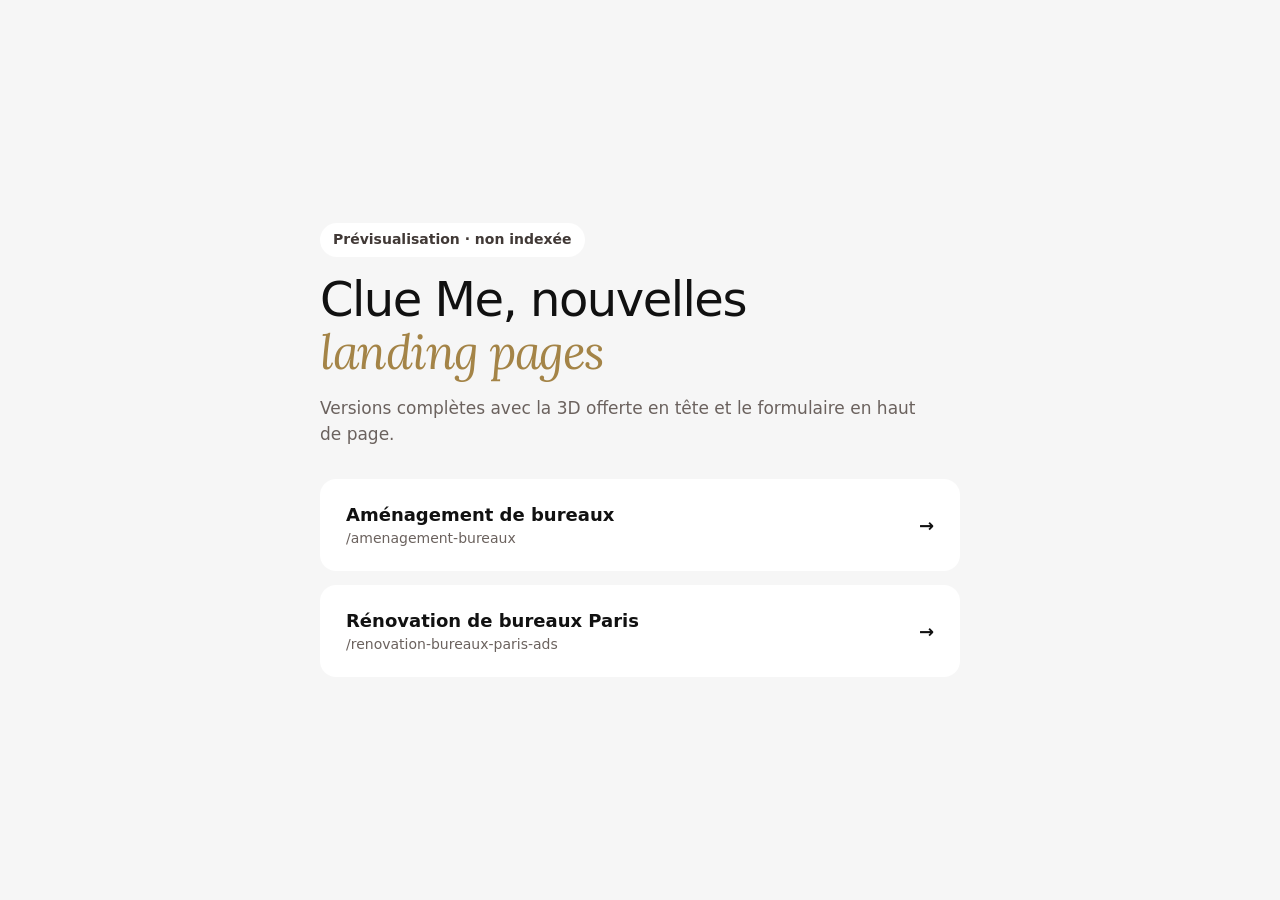
<file: index.html>
<!doctype html>
<html lang="fr"><head><meta charset="utf-8"><meta name="viewport" content="width=device-width, initial-scale=1">
<title>Clue Me · Landing pages (prévisualisation)</title><meta name="robots" content="noindex, nofollow">
<link href="https://fonts.bunny.net/css?family=instrument-sans:400,500,600|lora:400i" rel="stylesheet">
<link rel="stylesheet" href="assets/style.css">
<style>.wrap{min-height:100vh;display:grid;place-items:center;padding:40px 0}.list{margin-top:32px;display:grid;gap:14px}.list a{display:flex;justify-content:space-between;align-items:center;gap:20px;background:#fff;border-radius:16px;padding:22px 26px;font-weight:600;font-size:18px}.list small{display:block;font-weight:400;color:var(--muted);font-size:14px}</style>
</head><body><div class="wrap"><div class="shell" style="max-width:640px">
<span class="eyebrow">Prévisualisation · non indexée</span>
<h1 class="title" style="margin-top:16px">Clue Me, nouvelles <em>landing pages</em></h1>
<p class="lead">Versions complètes avec la 3D offerte en tête et le formulaire en haut de page.</p>
<div class="list">
<a href="amenagement-bureaux/"><span>Aménagement de bureaux<small>/amenagement-bureaux</small></span><span>→</span></a>
<a href="renovation-bureaux-paris-ads/"><span>Rénovation de bureaux Paris<small>/renovation-bureaux-paris-ads</small></span><span>→</span></a>
</div></div></div></body></html>
</file>
<file: assets/style.css>
:root{--gold:#BA9A5D;--gold-d:#A48447;--ink:#111;--brown:#413936;--muted:#6B625E;--page:#F6F6F6;--cream:#F5F2ED;--rose:#FCF5F4;--sage:#F2F5EF;--line:#E6E1DC}
*{box-sizing:border-box}
html{scroll-behavior:smooth;-webkit-text-size-adjust:100%}
body{margin:0;color:var(--ink);background:var(--page);font-family:"Instrument Sans",system-ui,sans-serif;font-size:16px;line-height:1.5;overflow-x:hidden}
img{max-width:100%;height:auto;display:block}
a{color:inherit;text-decoration:none}
h1,h2,h3,p{margin:0}
em{font-family:Lora,serif;font-style:italic;font-weight:400}
.shell{width:min(1200px,calc(100% - 80px));margin-inline:auto}
.eyebrow{display:inline-flex;align-items:center;min-height:34px;padding:5px 13px;border-radius:999px;font-size:14px;font-weight:600;background:#fff;color:var(--brown)}
.eyebrow.gold{background:rgba(186,154,93,.14);color:#7A622F}
.btn{display:inline-flex;min-height:52px;align-items:center;justify-content:center;gap:10px;padding:14px 24px;border-radius:999px;border:0;font:600 16px/1.2 "Instrument Sans",sans-serif;cursor:pointer;white-space:nowrap;transition:background .2s,transform .2s}
.btn-gold{background:var(--gold);color:#fff}
.btn-gold:hover{background:var(--gold-d)}
.btn-light{background:#fff;color:var(--brown)}
.btn:focus-visible,a:focus-visible,summary:focus-visible{outline:3px solid #111;outline-offset:3px}
.title{font-size:clamp(32px,3.75vw,48px);line-height:1.1;letter-spacing:-1.5px;font-weight:500}
.title em,.sub em{color:var(--gold-d)}
.lead{margin-top:18px;max-width:620px;color:var(--muted);font-size:17px}
section{padding:96px 0}

/* header */
.top{background:rgba(246,246,246,.95)}
.top .shell{display:flex;height:76px;align-items:center;justify-content:space-between}
.brand{display:flex;align-items:center;gap:12px}
.brand img{width:46px;height:46px;object-fit:cover;border-radius:14px 14px 0 0}
.brand b{display:block;font-size:20px;letter-spacing:-.5px;line-height:1}
.brand b span{color:#BF9952}
.brand small{display:block;margin-top:5px;font-size:10px;font-weight:600;letter-spacing:2.9px;text-transform:uppercase;line-height:1}
.top-tel{display:inline-flex;align-items:center;gap:8px;font-weight:600}
.top-tel i{font-size:20px;color:var(--gold)}
.top-rating{display:flex;align-items:center;gap:22px}
.top-rating .stars{font-size:14px;color:var(--muted)}
.top-rating .stars b{color:#111}
.star{color:#FBBC05}

/* hero */
.hero{padding:0 0 0}
.hero-box{position:relative;border-radius:16px;overflow:hidden;display:grid;grid-template-columns:minmax(0,1fr) 420px;gap:48px;align-items:center;padding:56px 48px;min-height:620px;color:#fff}
.hero-box>img.bg{position:absolute;inset:0;width:100%;height:100%;object-fit:cover}
.hero-box::before{content:"";position:absolute;inset:0;z-index:1;background:linear-gradient(90deg,rgba(17,12,8,.88) 0%,rgba(17,12,8,.72) 45%,rgba(17,12,8,.35) 100%)}
.hero-copy,.form-card{position:relative;z-index:2}
.hero .eyebrow{background:rgba(255,255,255,.16);color:#fff}
.hero h1{margin-top:20px;font-size:clamp(36px,4.6vw,58px);line-height:1.06;letter-spacing:-2.2px;font-weight:500}
.hero h1 em{color:#E9D3A6}
.hero-sub{margin-top:20px;max-width:540px;font-size:17px;color:rgba(245,242,237,.82)}
.ticks{margin:26px 0 0;padding:0;list-style:none;display:grid;gap:10px}
.ticks li{display:flex;gap:10px;align-items:flex-start;font-weight:500}
.ticks i{flex:none;margin-top:1px;font-size:20px;color:#E9D3A6}
.hero-proof{margin-top:30px;display:flex;align-items:center;gap:10px;font-size:14px;color:rgba(245,242,237,.82)}
.hero-proof b{color:#fff}
.hero-proof .sep{margin:0 8px;opacity:.6}

/* form */
.form-card{background:#fff;color:var(--ink);border-radius:16px;padding:28px 28px 24px;box-shadow:0 24px 60px rgba(0,0,0,.28);scroll-margin-top:16px}
.form-card h2{font-size:24px;line-height:1.15;letter-spacing:-.7px;font-weight:600}
.form-card .hint{margin-top:6px;font-size:14px;color:var(--muted)}
.fields{margin-top:18px;display:grid;grid-template-columns:1fr 1fr;gap:12px}
.field{display:grid;gap:5px}
.field.full{grid-column:1/-1}
.field label{font-size:13px;font-weight:600;color:var(--brown)}
.field input,.field select{width:100%;height:46px;padding:0 13px;border:1px solid #D8D2CC;border-radius:10px;background:#fff;font:400 16px "Instrument Sans",sans-serif;color:var(--ink);appearance:none}
.field select{background-image:url("data:image/svg+xml,%3Csvg xmlns='http://www.w3.org/2000/svg' width='16' height='16' fill='none' stroke='%23413936' stroke-width='2' stroke-linecap='round'%3E%3Cpath d='M4 6l4 4 4-4'/%3E%3C/svg%3E");background-repeat:no-repeat;background-position:right 13px center}
.field input:focus,.field select:focus{outline:0;border-color:var(--gold);box-shadow:0 0 0 3px rgba(186,154,93,.25)}
.form-card .btn{width:100%;margin-top:16px}
.form-note{margin-top:12px;display:flex;flex-wrap:wrap;justify-content:center;gap:4px 14px;font-size:12.5px;color:var(--muted)}
.form-note span{display:inline-flex;align-items:center;gap:5px}
.form-note i{color:var(--gold);font-size:15px}
.form-ok{display:none;text-align:center;padding:36px 6px}
.form-ok i{font-size:44px;color:var(--gold)}
.form-ok h2{margin-top:10px}
.form-ok p{margin-top:10px;color:var(--muted)}
.form-card.sent form,.form-card.sent>.head{display:none}
.form-card.sent .form-ok{display:block}

/* logos */
.logos{padding:34px 0 30px}
.logos p{text-align:center;font-size:13px;font-weight:600;letter-spacing:1.6px;text-transform:uppercase;color:var(--muted)}
.logos ul{margin:20px 0 0;padding:0;list-style:none;display:flex;flex-wrap:wrap;justify-content:center;align-items:center;gap:22px 56px}
.logos img{height:34px;width:auto;max-width:130px;object-fit:contain;filter:grayscale(1) brightness(0);opacity:.55}

/* stats */
.stats{padding:0 0 72px}
.stats ul{margin:0;padding:0;list-style:none;display:grid;grid-template-columns:repeat(4,1fr);background:#fff;border-radius:16px}
.stats li{padding:26px 28px;border-left:1px solid var(--line)}
.stats li:first-child{border-left:0}
.stats b{display:block;font-size:34px;letter-spacing:-1.2px;font-weight:600;line-height:1.1}
.stats li>span{display:block;margin-top:4px;color:var(--muted);font-size:15px}
.stats li.hl b{color:var(--gold)}

/* 3D offer */
.offer3d{background:#fff}
.offer3d .grid{display:grid;grid-template-columns:1.05fr .95fr;gap:72px;align-items:center}
.gets{margin:34px 0 0;padding:0;list-style:none;display:grid;gap:22px}
.gets li{display:grid;grid-template-columns:48px 1fr;gap:16px}
.gets .ic{width:48px;height:48px;border-radius:12px;background:rgba(186,154,93,.14);display:grid;place-items:center;color:#7A622F;font-size:24px}
.gets h3{font-size:18px;font-weight:600}
.gets p{margin-top:3px;color:var(--muted)}
.visual{position:relative;padding-bottom:70px}
.visual>img{border-radius:16px;aspect-ratio:4/3.4;object-fit:cover;width:100%}
.plan{position:absolute;left:-36px;bottom:0;width:62%;background:#fff;border-radius:14px;padding:14px;box-shadow:0 18px 48px rgba(17,12,8,.18)}
.plan svg{display:block;width:100%;height:auto}
.plan span{display:block;margin-top:8px;font-size:12px;font-weight:600;color:var(--muted);letter-spacing:.4px}
.steps{margin:64px 0 0;padding:0;list-style:none;display:grid;grid-template-columns:repeat(3,1fr);gap:20px}
.steps li{background:var(--page);border-radius:16px;padding:26px}
.steps .when{display:inline-block;padding:4px 11px;border-radius:999px;background:#111;color:#fff;font-size:13px;font-weight:600}
.steps li.hl{background:#111;color:#fff}
.steps li.hl .when{background:var(--gold)}
.steps li.hl p{color:rgba(245,242,237,.75)}
.steps h3{margin-top:14px;font-size:20px;font-weight:600;letter-spacing:-.4px}
.steps p{margin-top:6px;color:var(--muted)}

/* services */
.cards3{margin-top:44px;display:grid;grid-template-columns:repeat(3,1fr);gap:20px}
.card{background:#fff;border-radius:16px;overflow:hidden}
.card img{width:100%;aspect-ratio:16/10;object-fit:cover}
.card div{padding:22px 24px 26px}
.card h3{font-size:20px;font-weight:600;letter-spacing:-.4px}
.card p{margin-top:6px;color:var(--muted)}
.points{margin:20px 0 0;padding:0;list-style:none;display:grid;grid-template-columns:repeat(4,1fr);gap:20px}
.points li{background:var(--sage);border-radius:16px;padding:22px}
.points i{font-size:26px;color:#5E7350}
.points h3{margin-top:10px;font-size:17px;font-weight:600}
.points p{margin-top:4px;font-size:15px;color:var(--muted)}
.zero{margin-top:20px;background:#111;color:#fff;border-radius:16px;padding:44px 48px;display:flex;flex-wrap:wrap;justify-content:center;gap:28px 56px;align-items:center}
.zero .big{font-size:clamp(72px,9vw,120px);font-weight:600;letter-spacing:-5px;line-height:.9;color:var(--gold);white-space:nowrap}
.zero h3{font-size:28px;font-weight:500;letter-spacing:-.8px;line-height:1.15}
.zero p{margin-top:10px;max-width:520px;color:rgba(245,242,237,.75)}
.zero ul{flex:0 0 100%;margin:0;padding:26px 0 0;list-style:none;border-top:1px solid rgba(255,255,255,.14);display:grid;grid-template-columns:repeat(3,1fr);gap:20px}
.zero li{display:flex;justify-content:center;gap:12px}
.zero li i{flex:none;font-size:22px;color:var(--gold)}
.zero li b{display:block;font-weight:600}
.zero li span{font-size:14.5px;color:rgba(245,242,237,.7)}

/* proof */
.proof{background:#fff}
.rating{display:flex;align-items:center;gap:10px;font-weight:600}
.rating .star{letter-spacing:2px}
.proof .title{margin-top:14px}
.reviews{margin-top:40px;display:grid;grid-template-columns:repeat(3,1fr);gap:20px}
.review{background:var(--page);border-radius:16px;padding:26px;display:flex;flex-direction:column}
.review .star{letter-spacing:2px;font-size:15px}
.review blockquote{margin:12px 0 22px;color:#2E2E2E;font-size:16px}
.review footer{margin-top:auto;display:flex;align-items:center;gap:12px}
.review .av{width:40px;height:40px;border-radius:50%;background:var(--gold);color:#fff;display:grid;place-items:center;font-weight:600}
.review footer b{display:block;line-height:1.2}
.review footer span{font-size:13.5px;color:var(--muted)}
.sub{margin-top:72px;font-size:26px;font-weight:500;letter-spacing:-.7px}
.reals{margin-top:24px;display:grid;grid-template-columns:repeat(3,1fr);gap:20px}
.real{position:relative;border-radius:16px;overflow:hidden;color:#fff}
.real img{width:100%;aspect-ratio:4/3.3;object-fit:cover}
.real::after{content:"";position:absolute;inset:0;background:linear-gradient(180deg,transparent 45%,rgba(17,12,8,.85))}
.real div{position:absolute;z-index:1;left:22px;right:22px;bottom:20px}
.real .tags{display:flex;gap:8px;position:static}
.real .tags span{padding:3px 10px;border-radius:999px;background:rgba(255,255,255,.2);backdrop-filter:blur(6px);font-size:13px;font-weight:600}
.real h3{margin-top:10px;font-size:19px;font-weight:600;letter-spacing:-.3px}

/* faq */
.faq{background:var(--rose)}
.faq .grid{display:grid;grid-template-columns:.8fr 1.2fr;gap:64px;align-items:start}
.faq details{background:#fff;border-radius:14px;padding:0 24px;margin-bottom:12px}
.faq summary{list-style:none;cursor:pointer;display:flex;justify-content:space-between;align-items:center;gap:16px;padding:20px 0;font-size:18px;font-weight:600;letter-spacing:-.2px}
.faq summary::-webkit-details-marker{display:none}
.faq summary::after{content:"+";flex:none;width:30px;height:30px;border-radius:50%;background:var(--page);display:grid;place-items:center;font-weight:400;font-size:20px;transition:transform .2s}
.faq details[open] summary::after{transform:rotate(45deg)}
.faq details p{padding:0 40px 22px 0;color:var(--muted)}
.faq .btn{margin-top:28px}

/* final */
.final{padding:0 0 40px;background:var(--rose)}
.final-box{position:relative;border-radius:16px;overflow:hidden;padding:84px 48px;text-align:center;color:#fff}
.final-box img{position:absolute;inset:0;width:100%;height:100%;object-fit:cover}
.final-box::before{content:"";position:absolute;inset:0;z-index:1;background:rgba(17,12,8,.74)}
.final-box>*:not(img){position:relative;z-index:2}
.final-box .title em{color:#E9D3A6}
.final-box p{margin:16px auto 0;max-width:520px;color:rgba(245,242,237,.82)}
.final-cta{margin-top:30px;display:flex;flex-wrap:wrap;justify-content:center;gap:12px}
.foot{background:#111;color:#DCD8D5;padding:30px 0;font-size:14px}
.foot .shell{display:flex;flex-wrap:wrap;justify-content:space-between;align-items:center;gap:14px 30px}
.foot .brand b{color:#fff}
.foot nav{display:flex;flex-wrap:wrap;gap:8px 24px}
.foot a:hover{color:#fff}

/* mobile sticky cta */
.sticky{position:fixed;left:0;right:0;bottom:0;z-index:40;display:none;gap:10px;padding:10px 16px calc(10px + env(safe-area-inset-bottom));background:rgba(255,255,255,.96);backdrop-filter:blur(10px);box-shadow:0 -6px 24px rgba(0,0,0,.12);transform:translateY(110%);transition:transform .25s}
.sticky.on{transform:none}
.sticky .btn{flex:1;min-height:48px;padding:12px 16px}
.sticky .call{flex:none;width:48px;padding:0;background:var(--page);color:var(--brown);font-size:22px}

@media (max-width:1023px){
  .shell{width:min(100% - 40px,760px)}
  section{padding:68px 0}
  .top-rating .stars{display:none}
  .hero-box{grid-template-columns:1fr;gap:28px;padding:40px 32px;min-height:0}
  .form-card{max-width:520px}
  .offer3d .grid,.faq .grid{grid-template-columns:1fr;gap:44px}
  .plan{left:16px}
  .cards3,.reviews,.reals{grid-template-columns:1fr 1fr}
  .points{grid-template-columns:1fr 1fr}
  .stats ul{grid-template-columns:1fr 1fr}
  .stats li:nth-child(3){border-left:0}
  .stats li:nth-child(n+3){border-top:1px solid var(--line)}
  .zero{flex-direction:column;align-items:flex-start;padding:36px 32px}
  .zero ul{width:100%}
  .zero li{justify-content:flex-start}
}
@media (max-width:640px){
  .shell{width:calc(100% - 32px)}
  section{padding:56px 0}
  body{padding-bottom:0}
  .top .shell{height:62px}
  .brand img{width:38px;height:38px}
  .brand b{font-size:17px}
  .brand small{font-size:8.5px;letter-spacing:2.4px}
  .top-tel span{display:none}
  .top-tel{width:42px;height:42px;border-radius:50%;background:#fff;justify-content:center}
  .hero .shell{width:100%}
  .hero-box{border-radius:0;padding:26px 16px 28px;gap:22px}
  .hero-box::before{background:linear-gradient(180deg,rgba(17,12,8,.78),rgba(17,12,8,.86))}
  .hero .eyebrow{font-size:12.5px;min-height:30px}
  .hero h1{margin-top:14px;font-size:34px;letter-spacing:-1.3px}
  .hero-sub{margin-top:12px;font-size:15.5px}
  .ticks,.hero-proof{display:none}
  .form-card{padding:22px 18px 20px}
  .form-card h2{font-size:21px}
  .fields{gap:10px}
  .logos ul{gap:18px 30px}
  .logos img{height:26px;max-width:96px}
  .stats{padding-bottom:48px}
  .stats li{padding:18px 16px}
  .stats b{font-size:27px}
  .stats li>span{font-size:14px}
  .steps,.cards3,.reviews,.reals,.points,.zero ul{grid-template-columns:1fr}
  .steps{margin-top:44px}
  .visual{padding-bottom:56px}
  .plan{width:74%;left:12px}
  .zero{padding:30px 22px}
  .zero .big{letter-spacing:-3px}
  .zero h3{font-size:23px}
  .faq summary{font-size:16.5px}
  .faq details{padding:0 18px}
  .faq details p{padding-right:0}
  .final-box{padding:60px 22px}
  .sub{margin-top:52px;font-size:23px}
  .card{display:grid;grid-template-columns:112px 1fr;align-items:stretch}
  .card img{height:100%;aspect-ratio:auto;min-height:120px}
  .card div{padding:16px 18px}
  .card h3{font-size:18px}
  .card p{font-size:15px}
  .sticky{display:flex}
  .foot{padding-bottom:92px}
  .foot .shell{flex-direction:column;align-items:flex-start}
}
@media (prefers-reduced-motion:reduce){html{scroll-behavior:auto}*{transition:none!important}}
body.lead-sent .sticky{display:none}
.proof .sub{margin-top:0}
.proof .rating{margin-top:72px}
@media (max-width:640px){.proof .rating{margin-top:52px}}
.zero{position:relative;overflow:hidden;background:radial-gradient(circle at 100% 0,rgba(122,92,48,.42),rgba(122,92,48,0) 46%),#111}
.zero>*{position:relative;z-index:1}
.zero::before,.zero::after{content:"";position:absolute;z-index:0;border-radius:50%;pointer-events:none;background:repeating-radial-gradient(circle,rgba(186,154,93,0) 0 63px,rgba(186,154,93,.3) 63px 64px);-webkit-mask-image:radial-gradient(circle,#000 0,rgba(0,0,0,.5) 45%,transparent 70%);mask-image:radial-gradient(circle,#000 0,rgba(0,0,0,.5) 45%,transparent 70%)}
.zero::before{width:1100px;height:1100px;right:-550px;top:-550px}
.zero::after{width:560px;height:560px;left:-280px;bottom:-280px}
@media (max-width:640px){.zero::before{width:640px;height:640px;right:-320px;top:-320px}.zero::after{display:none}}
.points{margin-top:48px}
.points li{background:#fff;padding:26px 24px}
.points i{display:grid;place-items:center;width:44px;height:44px;border-radius:12px;background:rgba(186,154,93,.14);color:#7A622F;font-size:22px}
.points h3{margin-top:16px}
.points+.zero{margin-top:48px}
@media (max-width:640px){.points{margin-top:32px}.points+.zero{margin-top:32px}}
.hero h1,.title{text-wrap:balance}
@media (max-width:640px){.hero h1{font-size:29px;letter-spacing:-1.1px;margin-top:12px}.hero-box{padding-top:20px}}
@media (min-width:641px){.hero h1{font-size:clamp(34px,3.8vw,52px);line-height:1.1}.hero-sub{margin-top:26px}.ticks{margin-top:32px;gap:13px}.hero-proof{margin-top:36px}}
@media (min-width:1024px){.hero-box{gap:64px;padding:64px 52px}}
</file>
